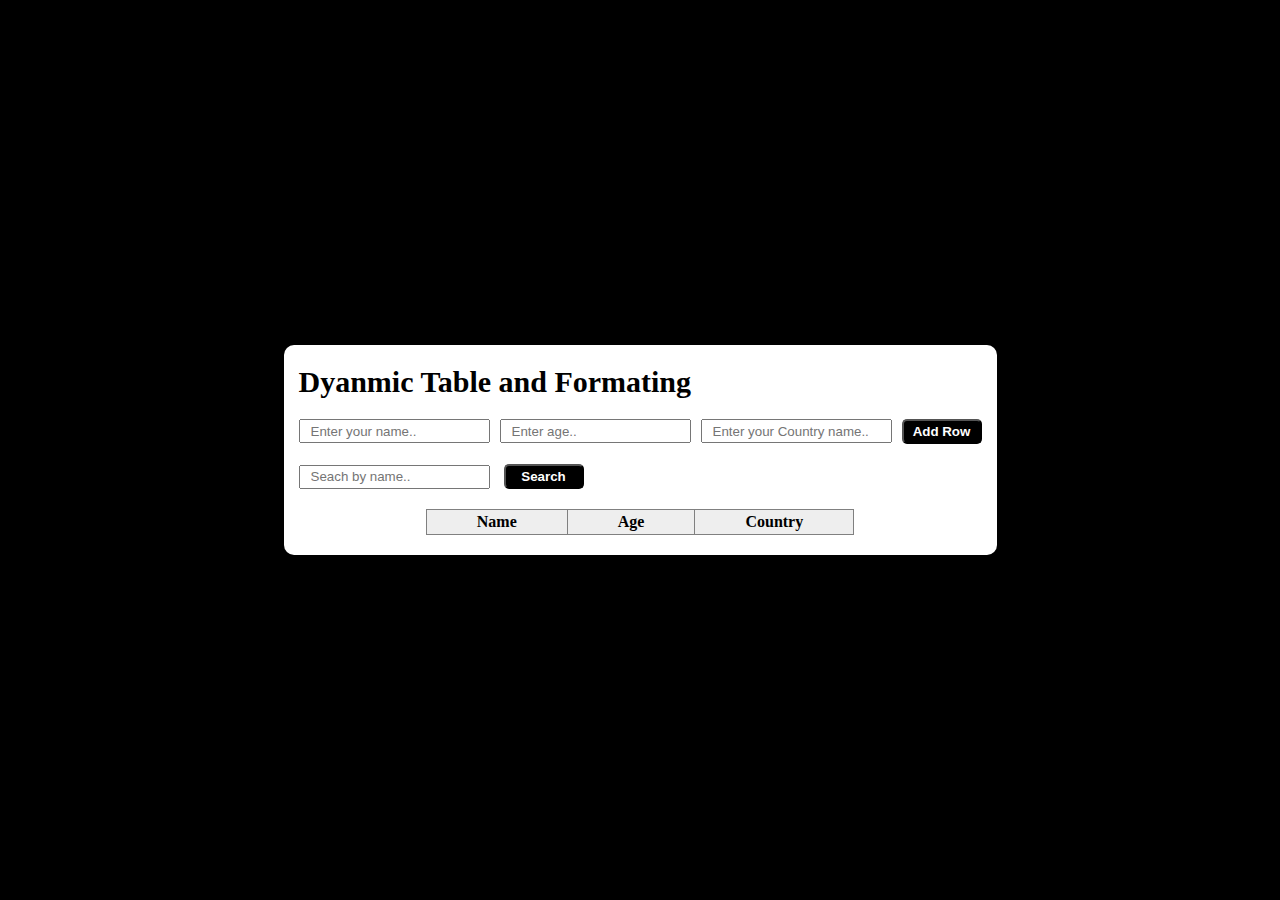
<file: Data to table/index.html>
<!DOCTYPE html>
<html lang="en">
<head>
    <meta charset="UTF-8">
    <meta name="viewport" content="width=device-width, initial-scale=1.0">
    <title>Data to table</title>
    <link rel="stylesheet" href="data_to_table.css">
</head>
<body>
    <div class="container">
        <h2>Dyanmic Table and Formating</h2>
        <div class="data-line">
            <input type="text" id="name" placeholder="Enter your name.." required>
            <input type="number" id="age" placeholder="Enter age.." required>
            <input type="text" id="country" placeholder="Enter your Country name.." required>
            <button id="addRow">Add Row</button>
        </div>
        <div class="search-line">
            <input type="text" id="input" placeholder="Seach by name..">
            <button id="search">Search</button>
        </div>
        <div class="data-table">
            <table border="1">
                <thead>
                    <tr>
                        <th>Name</th>
                        <th>Age</th>
                        <th>Country</th>
                    </tr>
                </thead>
                <tbody>

                </tbody>
            </table>
        </div>
    </div>
    

    <script src="data_to_table.js"></script>
</body>
</html>
</file>
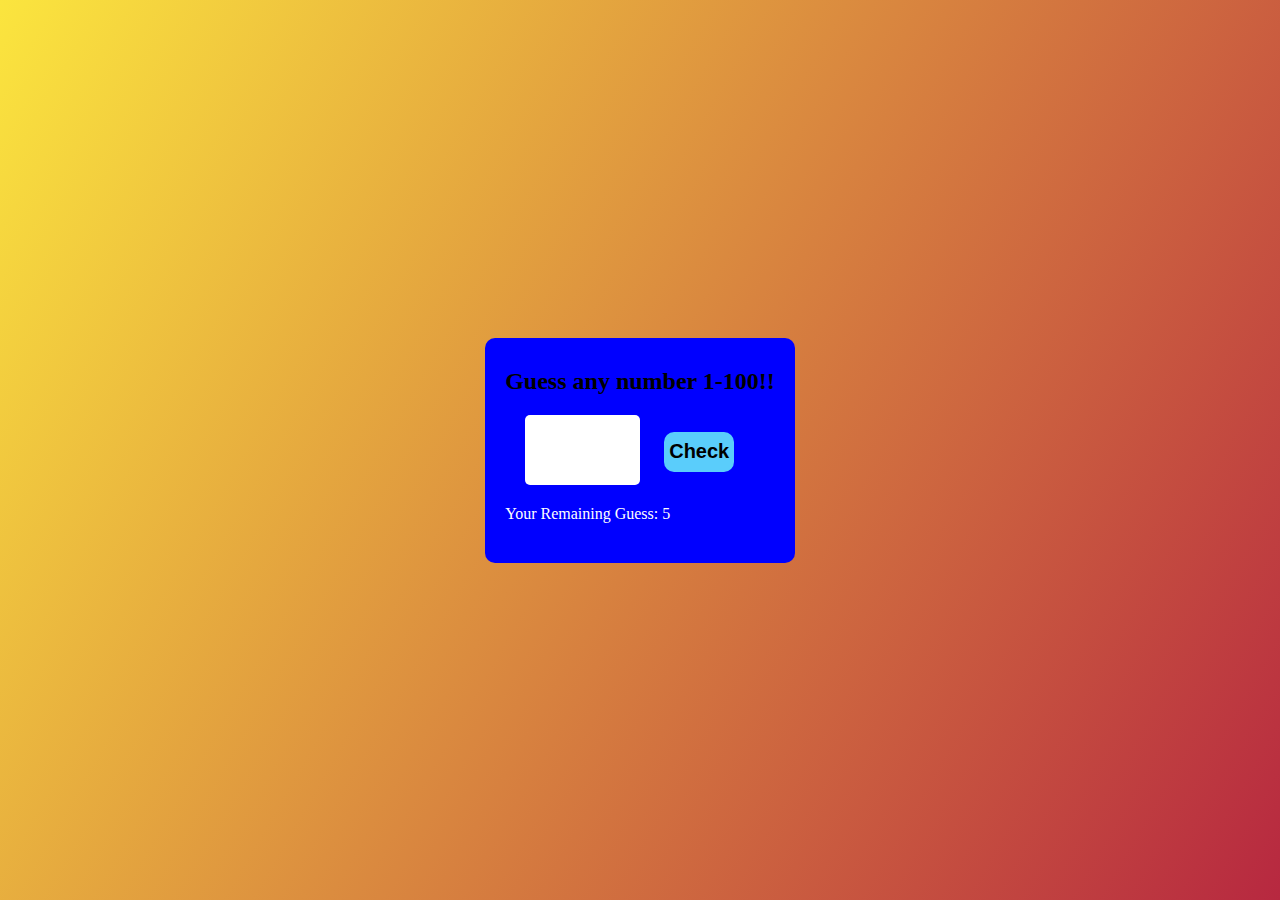
<file: guess the number/index.html>
<!DOCTYPE html>
<html lang="en">
<head>
    <meta charset="UTF-8">
    <meta name="viewport" content="width=device-width, initial-scale=1.0">
    <title>Guessing number game</title>
    <link rel="stylesheet" href="Num_guess.css">
</head>
<body>
    <div class="container">
        <h2>Guess any number 1-100!!</h2>
        <input id="input" type="text"  required>
        <button id="btn">Check</button>
        <p id="line">Your Remaining Guess: <span id="counter">5</span></p>
        <div id="statement"></div>
    </div>
    <script src="Num_guess.js"></script>
</body>
</html>
</file>
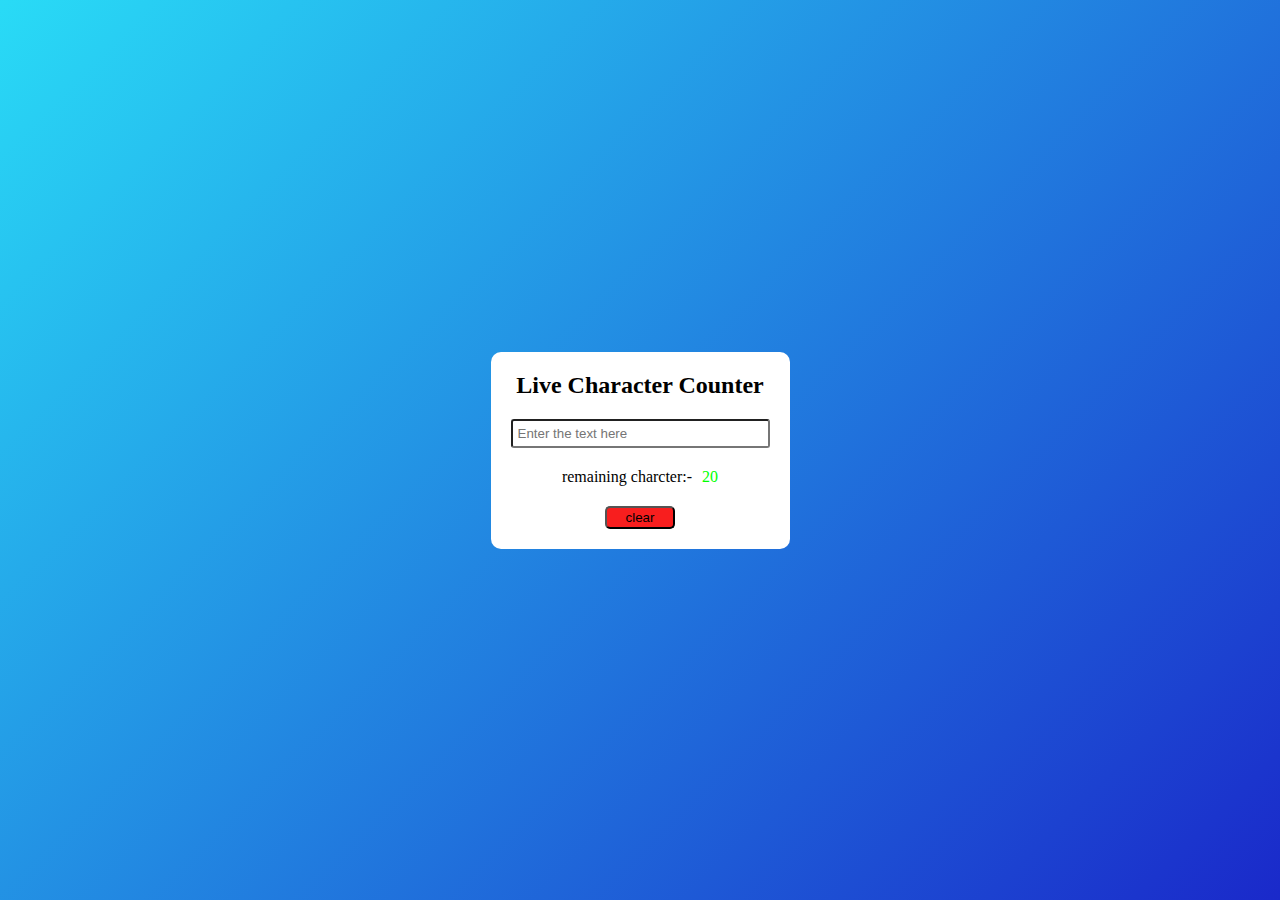
<file: live char counter/index.html>
<!DOCTYPE html>
<html lang="en">
<head>
    <meta charset="UTF-8">
    <meta name="viewport" content="width=device-width, initial-scale=1.0">
    <title>Live Character Counter</title>
    <link rel="stylesheet" href="live_char-counter.css">
</head>
<body>
    <div class="container">
        <h2 id="heading">Live Character Counter</h2>
        <input type="text" placeholder="Enter the text here" id="input">
        <p class= "cnt-line">remaining charcter:-<span id="counter">20</span></p>
        <button id="btn">clear</button>
    </div>
    <script src="live_char_counter.js"></script>
</body>
</html>
</file>
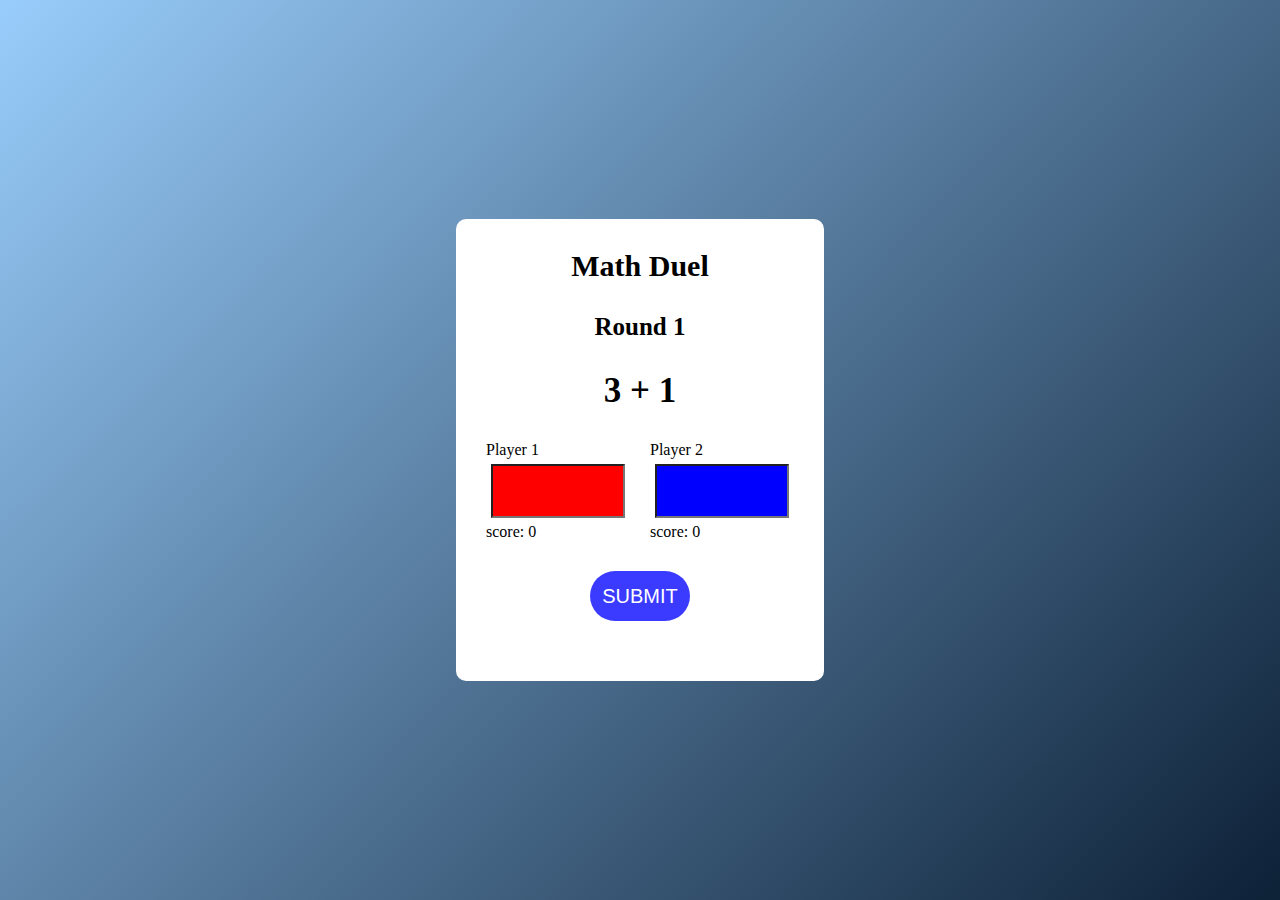
<file: Math Duel/index.html>
<!DOCTYPE html>
<html lang="en">
<head>
    <meta charset="UTF-8">
    <meta name="viewport" content="width=device-width, initial-scale=1.0">
    <title>Math Duel Game</title>
    <link rel="stylesheet" href="math_duel.css">
</head>
<body>
    <div class="container">
        <h2>Math Duel</h2>
        <h3>Round <span id="counter">1</span></h3>
        <div class="question">
            <span id="num1">2</span>
            <span id="optr">*</span>
            <span id="num2">3</span>
        </div>
        <div class="players">
            <div class="player1">
                <p>Player 1</p>
                <input type="text" id="p1" required>
                <p id="line"> score: <span id="p1score">0</span></p>
            </div>
            <div class="player2">
                <p>Player 2</p>
                <input type="text" id="p2" required>
                <p id="line"> score: <span id="p2score">0</span></p>
            </div>
        </div>
        <button id="submit">SUBMIT</button>
        <div id="result"></div>
    </div>
    <script src="math_duel.js"></script>
</body>
</html>
</file>
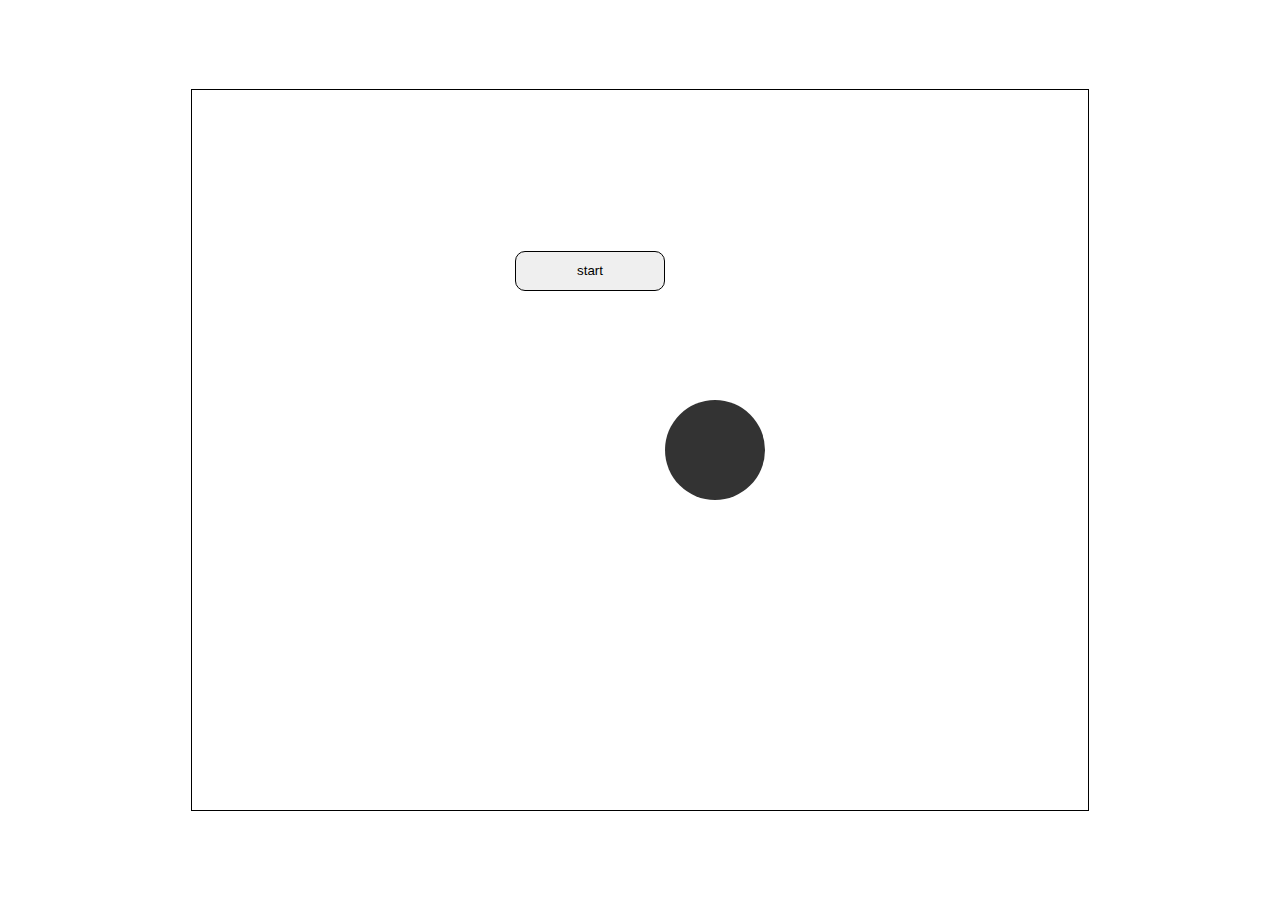
<file: move circle/index.html>
<!DOCTYPE html>
<html lang="en">
<head>
    <meta charset="UTF-8">
    <meta name="viewport" content="width=device-width, initial-scale=1.0">
    <title>Move circle by button</title>
    <link rel="stylesheet" href="move_circle.css">
</head>
<body>
    <div class="container">
        <button class="trg-btn">start</button>
        <div class="circle"></div>
    </div>
    <script src="move_circle.js"></script>
</body>
</html>
</file>
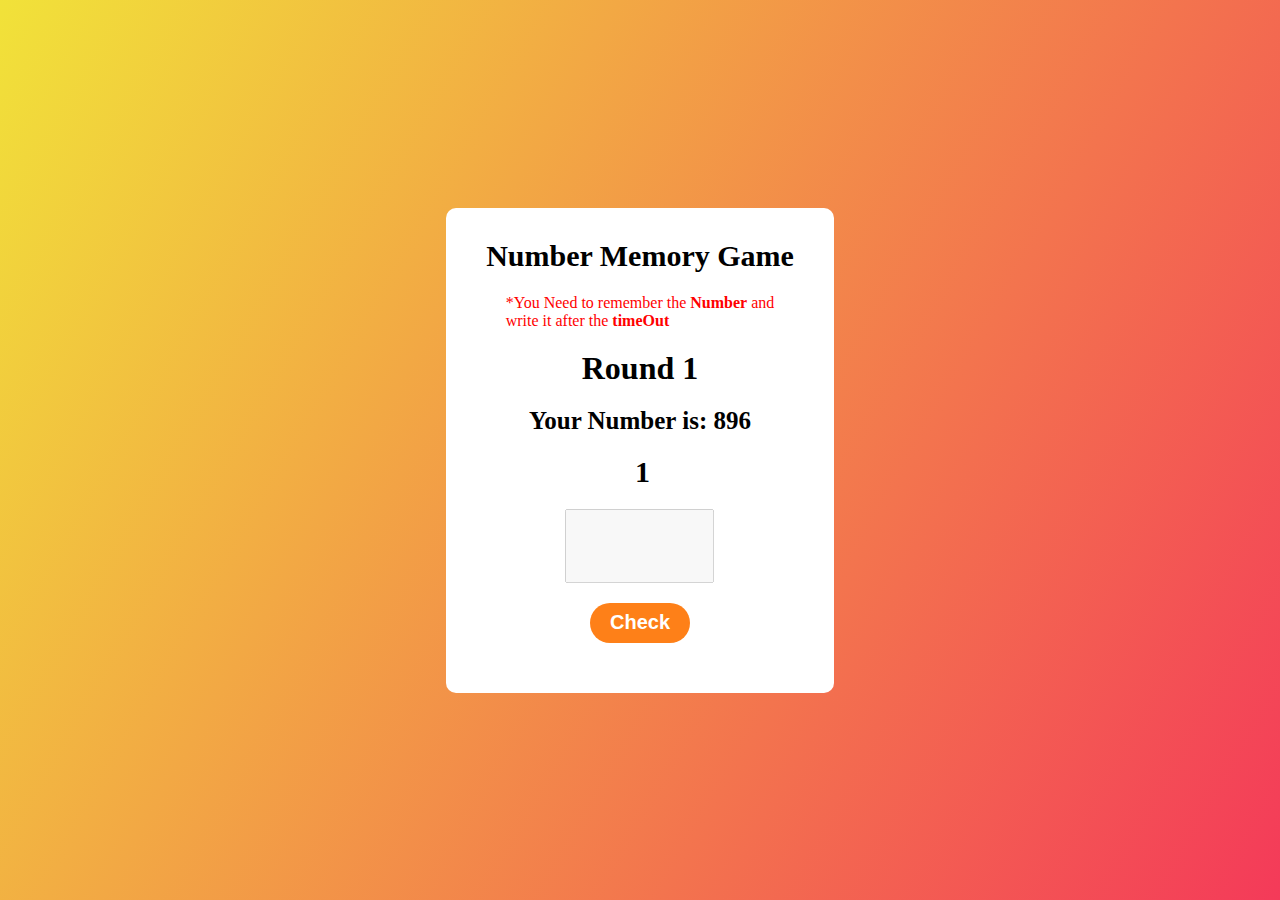
<file: Number memory game/index.html>
<!DOCTYPE html>
<html lang="en">
<head>
    <meta charset="UTF-8">
    <meta name="viewport" content="width=device-width, initial-scale=1.0">
    <title>Number memory game</title>
    <link rel="stylesheet" href="num_memo.css">
</head>
<body>
    <div class="container">
        <h2 id="heading">Number Memory Game</h2>
        <p id="para">*You Need to remember the <b>Number</b> and<br> write it after the <b>timeOut</b></p>
        <h1>Round <span id="rounds">1</span></h1>
        <h3 id="num-line">Your Number is: <span id="number">333</span></h3>
        <h2><span id="timer">3</span></h2>
        <input type="text" id="input">
        <button id="check" type="button">Check</button>
        <div id="result"></div>
    </div>
    <script src="num_memo.js"></script>
</body>
</html>
</file>
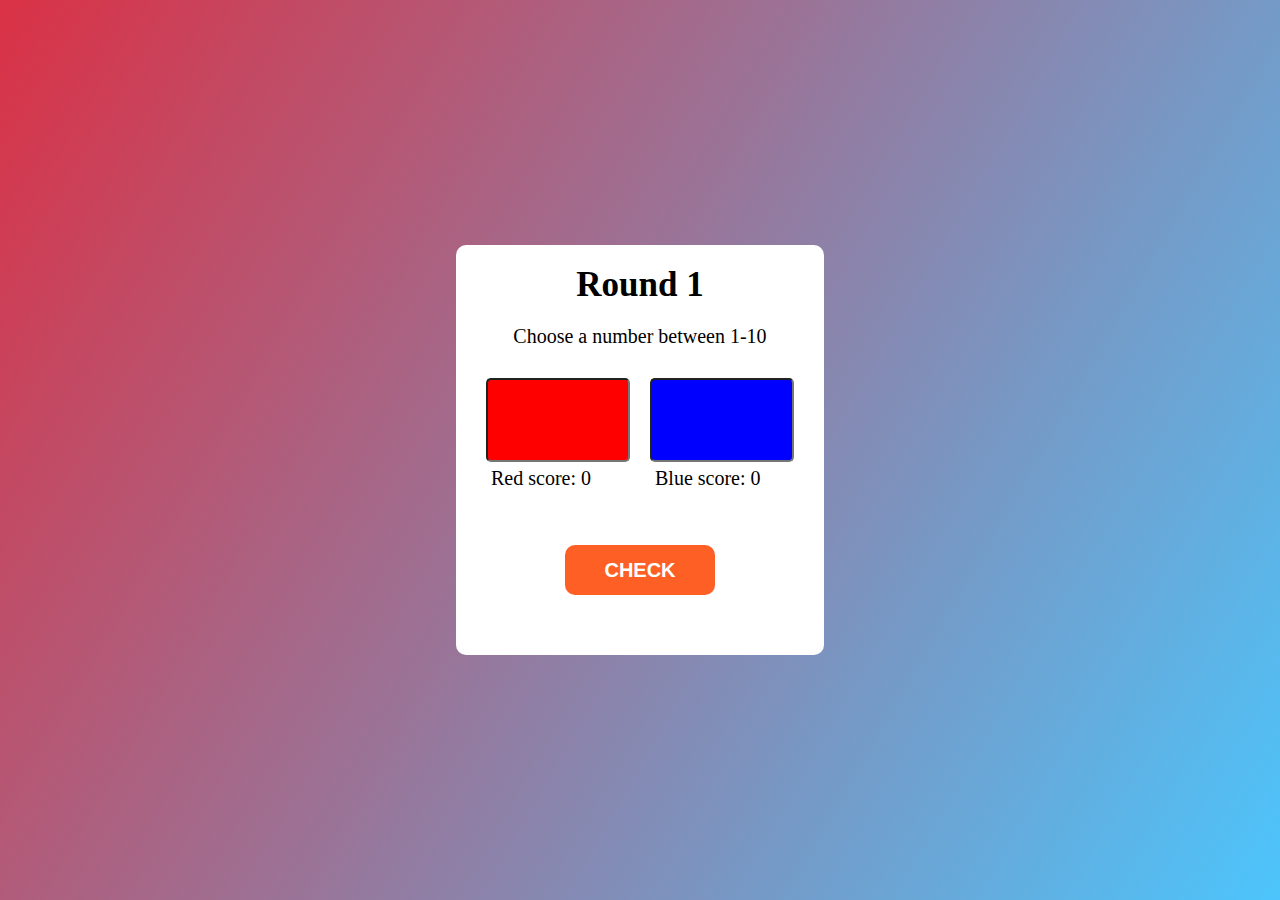
<file: odd or even/index.html>
<!DOCTYPE html>
<html lang="en">
<head>
    <meta charset="UTF-8">
    <meta name="viewport" content="width=device-width, initial-scale=1.0">
    <title>Odd Or Even game</title>
    <link rel="stylesheet" href="odd_even.css">
</head>
<body>
    <div class="container">
        <h2>Round <span id="counter">1</span></h2>
        <p>Choose a number between 1-10</p>
        <div class="players">
            <div class="red">
                <input type="number" id="r-num" min="1" max="10" required>
                <p>Red score: <span id="r-score">0</span></p>
            </div>
            <div class="blue">
                <input type="number" id="b-num" min="1" max="10" required>
                <p>Blue score: <span id="b-score">0</span></p>
            </div>
        </div>
        <button id="check">CHECK</button>
        <div id="result"></div>
    </div>

    <script src="odd_even.js"></script>
</body>
</html>
</file>
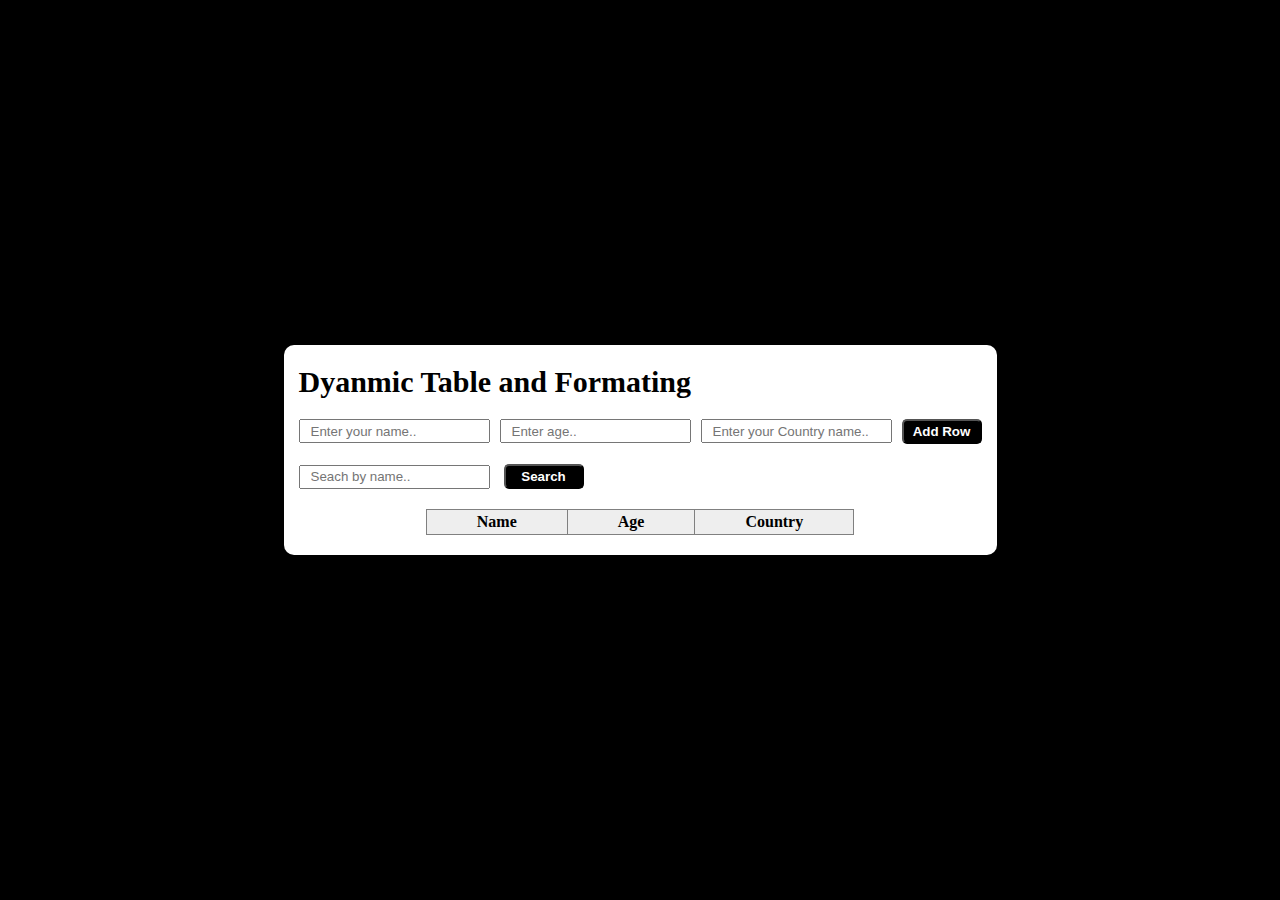
<file: Data to table/data_to_table.html>
<!DOCTYPE html>
<html lang="en">
<head>
    <meta charset="UTF-8">
    <meta name="viewport" content="width=device-width, initial-scale=1.0">
    <title>Data to table</title>
    <link rel="stylesheet" href="data_to_table.css">
</head>
<body>
    <div class="container">
        <h2>Dyanmic Table and Formating</h2>
        <div class="data-line">
            <input type="text" id="name" placeholder="Enter your name.." required>
            <input type="number" id="age" placeholder="Enter age.." required>
            <input type="text" id="country" placeholder="Enter your Country name.." required>
            <button id="addRow">Add Row</button>
        </div>
        <div class="search-line">
            <input type="text" id="input" placeholder="Seach by name..">
            <button id="search">Search</button>
        </div>
        <div class="data-table">
            <table border="1">
                <thead>
                    <tr>
                        <th>Name</th>
                        <th>Age</th>
                        <th>Country</th>
                    </tr>
                </thead>
                <tbody>

                </tbody>
            </table>
        </div>
    </div>
    
</body>
</html>
</file>
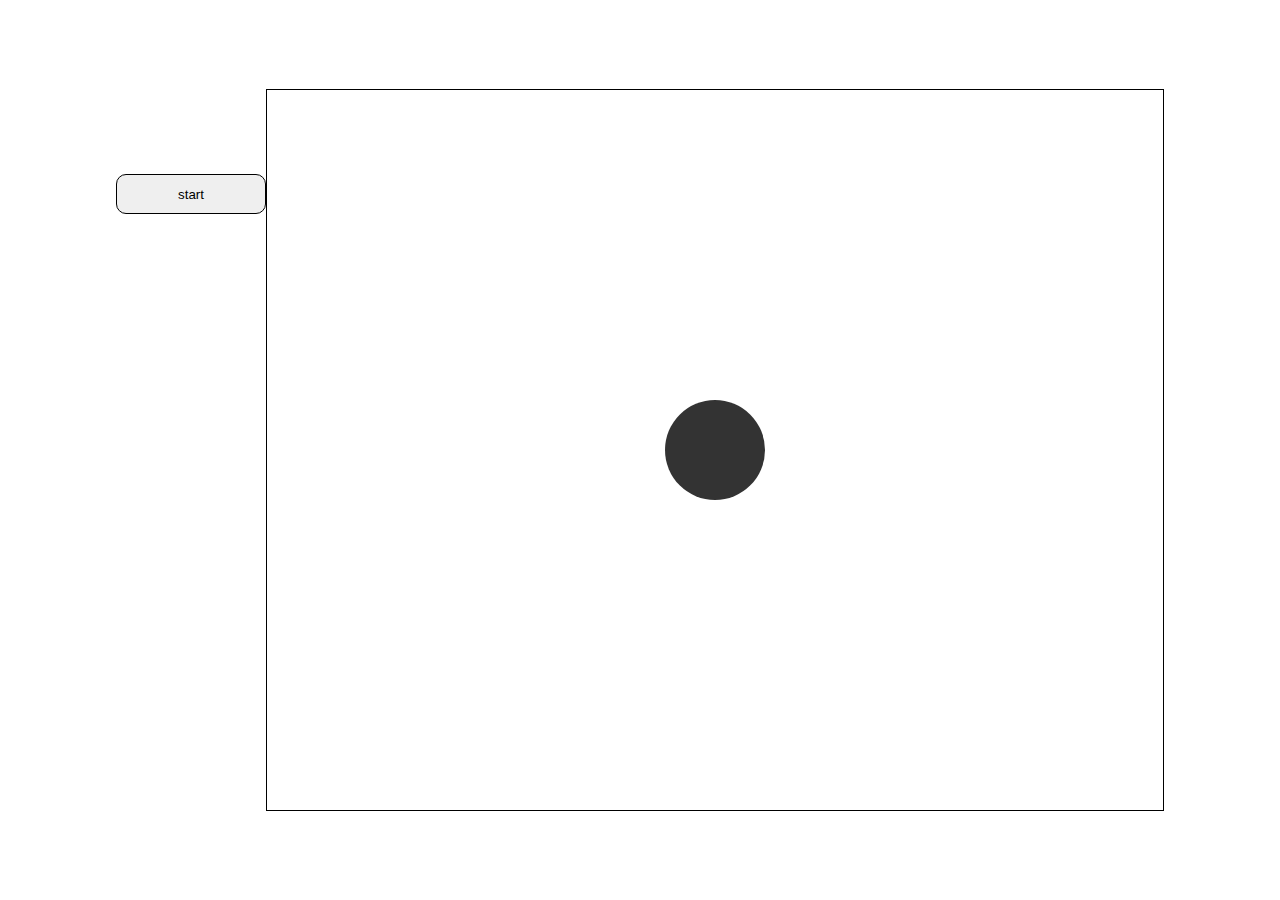
<file: move circle/move_circle.html>
<!DOCTYPE html>
<html lang="en">
<head>
    <meta charset="UTF-8">
    <meta name="viewport" content="width=device-width, initial-scale=1.0">
    <title>Move circle by button</title>
    <link rel="stylesheet" href="move_circle.css">
</head>
<body>
    <button class="trg-btn">start</button>
    <div class="container">
        <div class="circle"></div>
    </div>
    <script src="move_circle.js"></script>
</body>
</html>
</file>
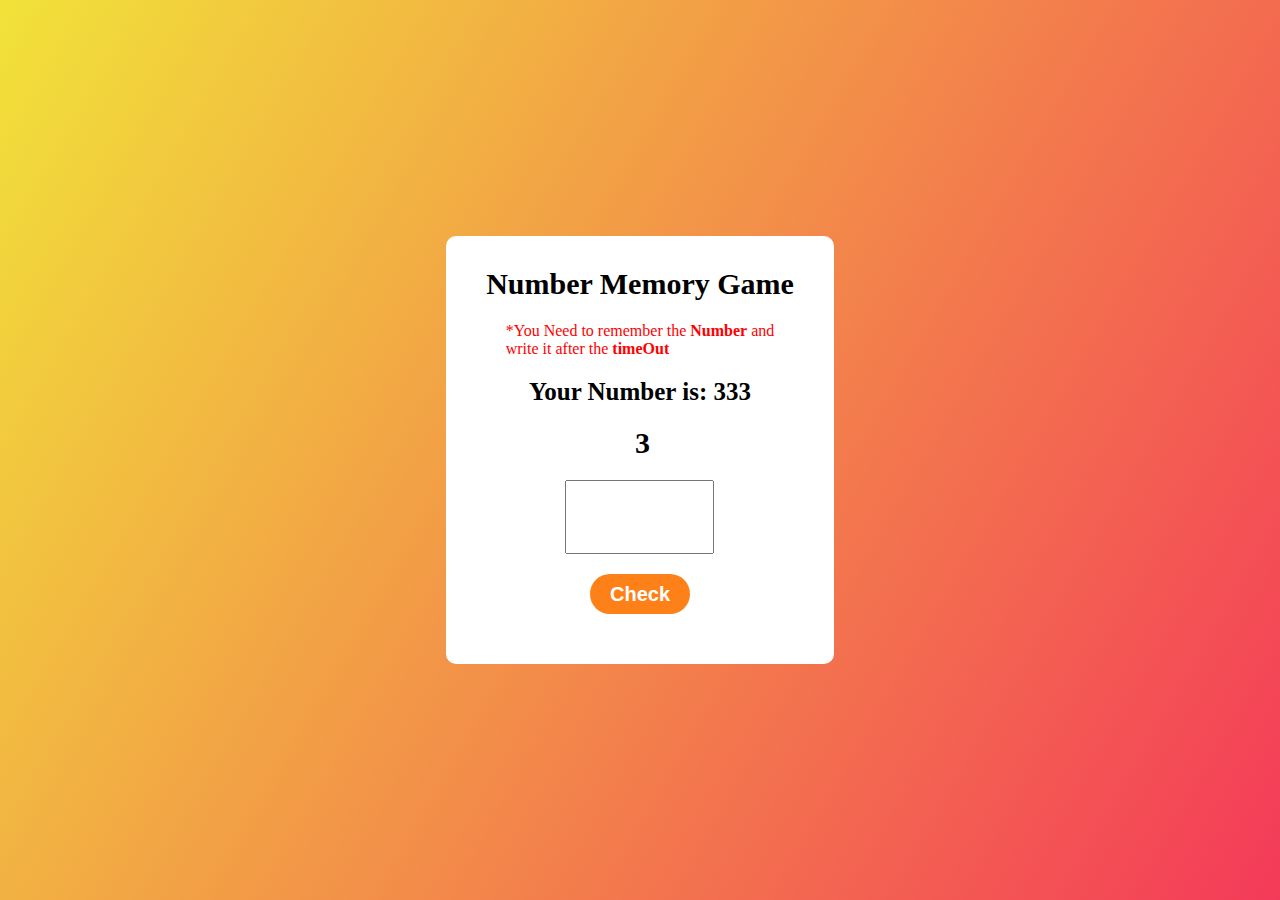
<file: Number memory game/num_memo.html>
<!DOCTYPE html>
<html lang="en">
<head>
    <meta charset="UTF-8">
    <meta name="viewport" content="width=device-width, initial-scale=1.0">
    <title>Number memory game</title>
    <link rel="stylesheet" href="num_memo.css">
</head>
<body>
    <div class="container">
        <h2 id="heading">Number Memory Game</h2>
        <p id="para">*You Need to remember the <b>Number</b> and<br> write it after the <b>timeOut</b></p>
        <h3 id="num-line">Your Number is: <span id="number">333</span></h3>
        <h2><span id="timer">3</span></h2>
        <input type="text" id="input">
        <button id="check">Check</button>
        <div id="result"></div>
    </div>
    
</body>
</html>
</file>
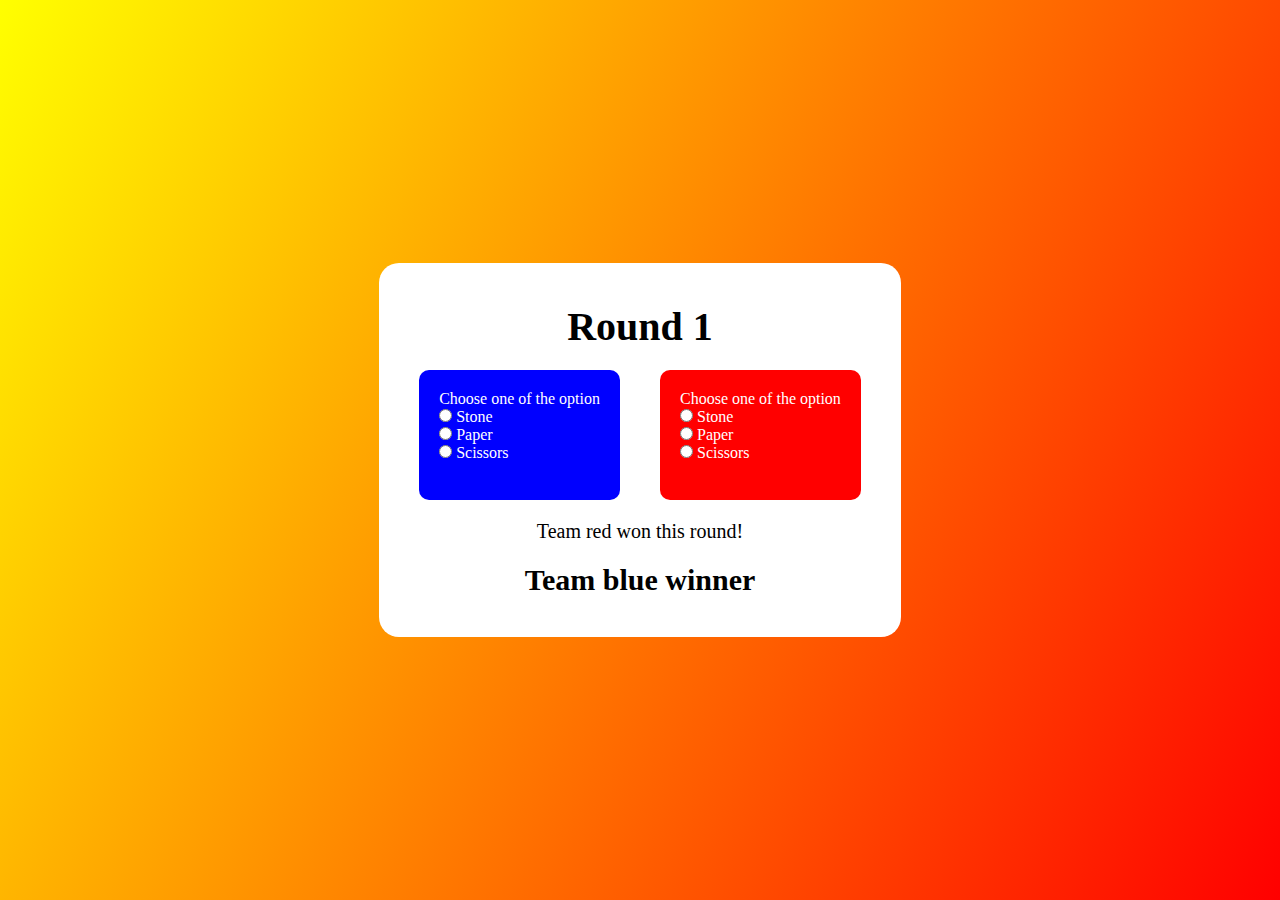
<file: Rock Paper Scissors/rps.html>
<!DOCTYPE html>
<html lang="en">
<head>
    <meta charset="UTF-8">
    <meta name="viewport" content="width=device-width, initial-scale=1.0">
    <title>Rock Paper Scissors</title>
    <link rel="stylesheet" href="rps.css">
</head>
<body>
    <div class="container">
        <h2>Round <span class="Counter">1</span></h2>
        <div class="players">
            <div class="tblue">
                <p>Choose one of the option</p>
                <form action="/submit" method="post">
                    <label>
                        <input type="radio" id="b-stone" name="gameBlue" value="stone">
                        Stone
                    </label>
                    <label>
                        <input type="radio" id="b-paper" name="gameBlue" value="paper">
                        Paper
                    </label>
                    <label>
                        <input type="radio" id="b-sciccor" name="gameBlue" value="scissors">
                        Scissors
                    </label>
                    <br>
                </form>
            </div>
            <div class="tred">
                <p>Choose one of the option</p>
                <form action="/submit" method="post">
                    <label>
                        <input type="radio" id="r-stone" name="gameRed" value="stone">
                        Stone
                    </label>
                    <label>
                        <input type="radio" id="r-paper" name="gameRed" value="paper">
                        Paper
                    </label>
                    <label>
                        <input type="radio" id="r-sciccor" name="gameRed" value="scissors">
                        Scissors
                    </label>
                    <br>
                </form>
            </div>
        </div>
        <div class="result">Team red won this round!</div>
        <div class="winner">Team blue winner</div>
    </div>
</body>
</html>
</file>
<file: Data to table/data_to_table.css>
*{
    padding: 0;
    margin: 0;
}
body{
    height: 100vh;
    background: #000;
    display:flex;
    align-items: center;
    justify-self: center;
}
.container{
    display: flex;
    flex-direction: column;
    padding: 20px 15px;
    gap: 20px;
    background-color: #fff;
    border-radius:10px;
}
h2{
    font-size: 30px;
}
.data-line{
    display: flex;
    gap: 10px;
}
.data-line input{
    height: 20px;
    padding-left: 10px;
    font-weight: 500;
}
.data-line button{
    height: 25px;
    background-color: #000;
    color: #fff;
    border-radius: 5px;
    font-weight: 600;
    width: 80px;
}

#input{
    height: 20px;
    margin-right:10px;
    padding-left: 10px;
}
#search{
    background-color: #000;
    color: #fff;
    font-weight: 600;
    width: 80px;
    height: 25px;
    border-radius: 5px;
}
.data-table{
    display: flex;
    justify-content: center;
}
table{
    border-collapse: collapse;
}
thead{
    background-color: #eee;
}
thead tr th{
    padding: 3px 50px;
}
tbody tr td{
    padding: 2px 20px;
}
</file>
<file: guess the number/Num_guess.css>
*{
    padding: 0;
    margin: 0;
}
body{
    display: flex;
    align-items: center;
    justify-content: center;
    height: 100vh;
    background: linear-gradient(120deg,rgb(251, 229, 62),rgb(183, 40, 64));
}
.container{
    padding: 30px 20px;
    border-radius: 10px;
    gap: 20px;
    background-color: blue;
}
#input{
    margin: 20px;
    height: 70px;
    width: 100px;
    font-size: 25px;
    border-radius: 5px;
    border: none;
    padding-left: 15px;
}
#btn{
    height: 40px;
    width: 70px;
    border-radius: 10px;
    border: none;
    background-color: #5acdfb;
    font-size: 20px;
    font-weight: 600;
    padding: 2px 5px;
}
#btn:hover{
    background-color: #4caed4;
}
#line{
    color: #fff;
}

#statement{
    color: #fff;
    margin-top: 10px;
    font-weight: 600;
    font-size: 20px;
}
</file>
<file: live char counter/live_char-counter.css>
*{
    padding: 0;
    margin: 0;
}
body{
    min-height:100vh;
    display: flex;
    align-items: center;
    justify-content: center;
    background: linear-gradient(135deg,#29dbf6,#1a29ca);
}
.container{
    background-color: #fff;
    padding: 20px;
    display: flex;
    flex-direction: column;
    align-items: center;
    justify-content: center;
    border-radius: 10px;
    gap: 20px;
}
#input{
    height: 25px;
    width: 250px;
    border-radius: 3px;
    padding-left: 5px;
    /* background-color: #e44f1d; */
    /* color: #fff; */
}
#counter{
    margin-left: 10px;
    color: #0f0;
}
#btn{
    height: 23px;
    width: 70px;
    border-radius: 5px;
    background-color: #f81e1e;
}
#btn:hover{
    background-color: #db1c1c;
}
</file>
<file: Math Duel/math_duel.css>
*{
    padding: 0;
    margin: 0;
}
body{
    height: 100vh;
    background: linear-gradient(135deg,rgb(153, 205, 251),rgb(13, 33, 55));
    display: flex;
    align-items: center;
    justify-content: center;
}
.container{
    display: flex;
    flex-direction: column;
    gap: 30px;
    justify-content: center;
    align-items: center;
    background-color: #fff;
    padding: 30px;
    border-radius: 10px;
}
.container h2{
    font-size: 30px;
}
.container h3{
    font-size: 25px;
}
.question{
    font-size: 35px;
    font-weight: 600;
}
.players{
    display: flex;
    gap: 20px;
}
.players input{
    height: 50px;
    width: 120px;
    margin: 5px;
    font-size: 25px;
    padding-left: 10px;
}
#p1{
    background-color: red;
    color: #fff;
}
#p2{
    background-color: blue;
    color: #fff;
}
#submit{
    height: 50px;
    width: 100px;
    border-radius: 25px;
    background-color: rgb(59, 59, 255);
    font-size: 20px;
    color: #fff;
    border: none;
}
#submit:hover{
    background-color: #4c2ccb;
}
#result{
    font-size: 30px;
    font-weight: 600;
}
</file>
<file: move circle/move_circle.css>
*{
    padding: 0;
    margin: 0;
}
body{
    height: 100vh;
    display: flex;
    justify-content: center;
    align-items: center;
}
.container{
    height: 80vh;
    width: 70%;
    border: 1px solid black;
    display: flex;
    align-items: center;
    justify-content: center;
}
.circle{
    height: 100px;
    width: 100px;
    background-color: #333333;
    border-radius: 50%;
    position: relative;   
    transition: all 1s linear;
}
.trg-btn{
    height: 40px;
    width: 150px;
    margin-bottom: 40%;
    border-radius: 10px;
    border: 1px solid;
    transition: 0.3s ease;
}
.trg-btn:hover{
    background-color: #222222;
    color: antiquewhite;
}
</file>
<file: Number memory game/num_memo.css>
*{
    padding: 0;
    margin: 0;
}
body{
    height: 100vh;
    background: linear-gradient(120deg,rgb(241, 226, 57),rgb(244, 58, 89));
    display: flex;
    align-items: center;
    justify-content: center;
}
.container{
    padding: 30px;
    background: #fff;
    display: flex;
    flex-direction: column;
    justify-content: center;
    gap: 20px;
    align-items: center;
    border-radius: 10px;
}
#heading{
    font-size: 30px;
    margin: 1px 10px;
}
#para{
    color: red;
}
#num-line{
    font-size: 25px;
}
#timer{
    margin-left:5px ;
    font-size: 30px;
}
input{
    height: 70px;
    width: 130px;
    font-size: 40px;
    padding-left: 15px;
}
button{
    height: 40px;
    width: 100px;
    background-color: #fe8018;
    font-size: 20px;
    font-weight: 700;
    color: #fff;
    border-radius: 20px;
    border: navajowhite;
}
button:hover{
    background-color: #e6771d;
}
</file>
<file: odd or even/odd_even.css>
*{
    padding: 0;
    margin: 0;
}
body{
    height: 100vh;
    display: flex;
    justify-content: center;
    align-items: center;
    background: linear-gradient(120deg,rgb(218, 49, 69),rgb(76, 197, 252));
}
.container{
    background-color: #fff;
    display: flex;
    justify-content: center;
    align-items: center;
    flex-direction: column;
    gap: 20px;
    border-radius: 10px;
    padding: 20px;
}
h2{
    font-size: 35px;
}
h2:hover{
    cursor: pointer;
}
p{
    font-size: 20px;
}
p:hover{
    cursor: pointer;
}
input{
    height: 80px;
    width: 130px;
    padding-left: 10px;
}
.players{
    display: flex;
}
.blue,.red{
    padding: 10px;
    display: flex;
    flex-direction: column;
}
.blue input{
    background-color: blue;
    border-radius: 5px;
    color: #fff;
    font-size: 50px;
}
.red input{
    background-color: red;
    border-radius: 5px;
    color: #fff;
    font-size: 50px;
}
.blue p{
    color: #000;
    margin: 5px;
}
.red p{
    color: #000;
    margin: 5px;

}
#check{
    height: 50px;
    width: 150px;
    font-size: 20px;
    border-radius: 10px;
    border: none;
    background-color: #fe5f25;
    color: #fff;
    font-weight: 600;
    padding: 5px 10px;
    margin: 20px 10px;
}
#check:hover{
    background-color: #cb4312;
    cursor: pointer;
}
#result{
    font-size: 25px;
    font-weight: 600;
}
</file>
<file: Rock Paper Scissors/rps.css>
*{
    padding: 0;
    margin: 0;
}
body{
    height: 100vh;
    display: flex;
    align-items: center;
    justify-content: center;
    background: linear-gradient(120deg,yellow,red);
}
.container{
    display: flex;
    align-items: center;
    flex-direction: column;
    padding: 40px;
    background-color: #fff;
    border-radius: 20px;
}
.players{
    display: flex;
    gap: 40px;
}
h2{
    margin-bottom: 20px;
    font-size: 40px;
}
form{
    display: flex;
    flex-direction: column;
}
.tblue{
    display: flex;
    flex-direction: column;
    background-color: blue;
    padding: 20px;
    border-radius: 10px;
    color: #fff;
}
.tred{
    display: flex;
    flex-direction: column;
    background-color: red;
    padding: 20px;
    border-radius: 10px;
    color: #fff;

}
.result{
    margin: 20px;
    font-size: 20px;
}
.winner{
    font-size: 30px;
    font-weight: 700;
}
label{
    cursor: pointer;
}
button{
    border-radius: 12px;
    height: 25px;
    width: 150px;
    border: none; 
}
button:hover{
    background-color: #ffd6d6;
}
</file>
